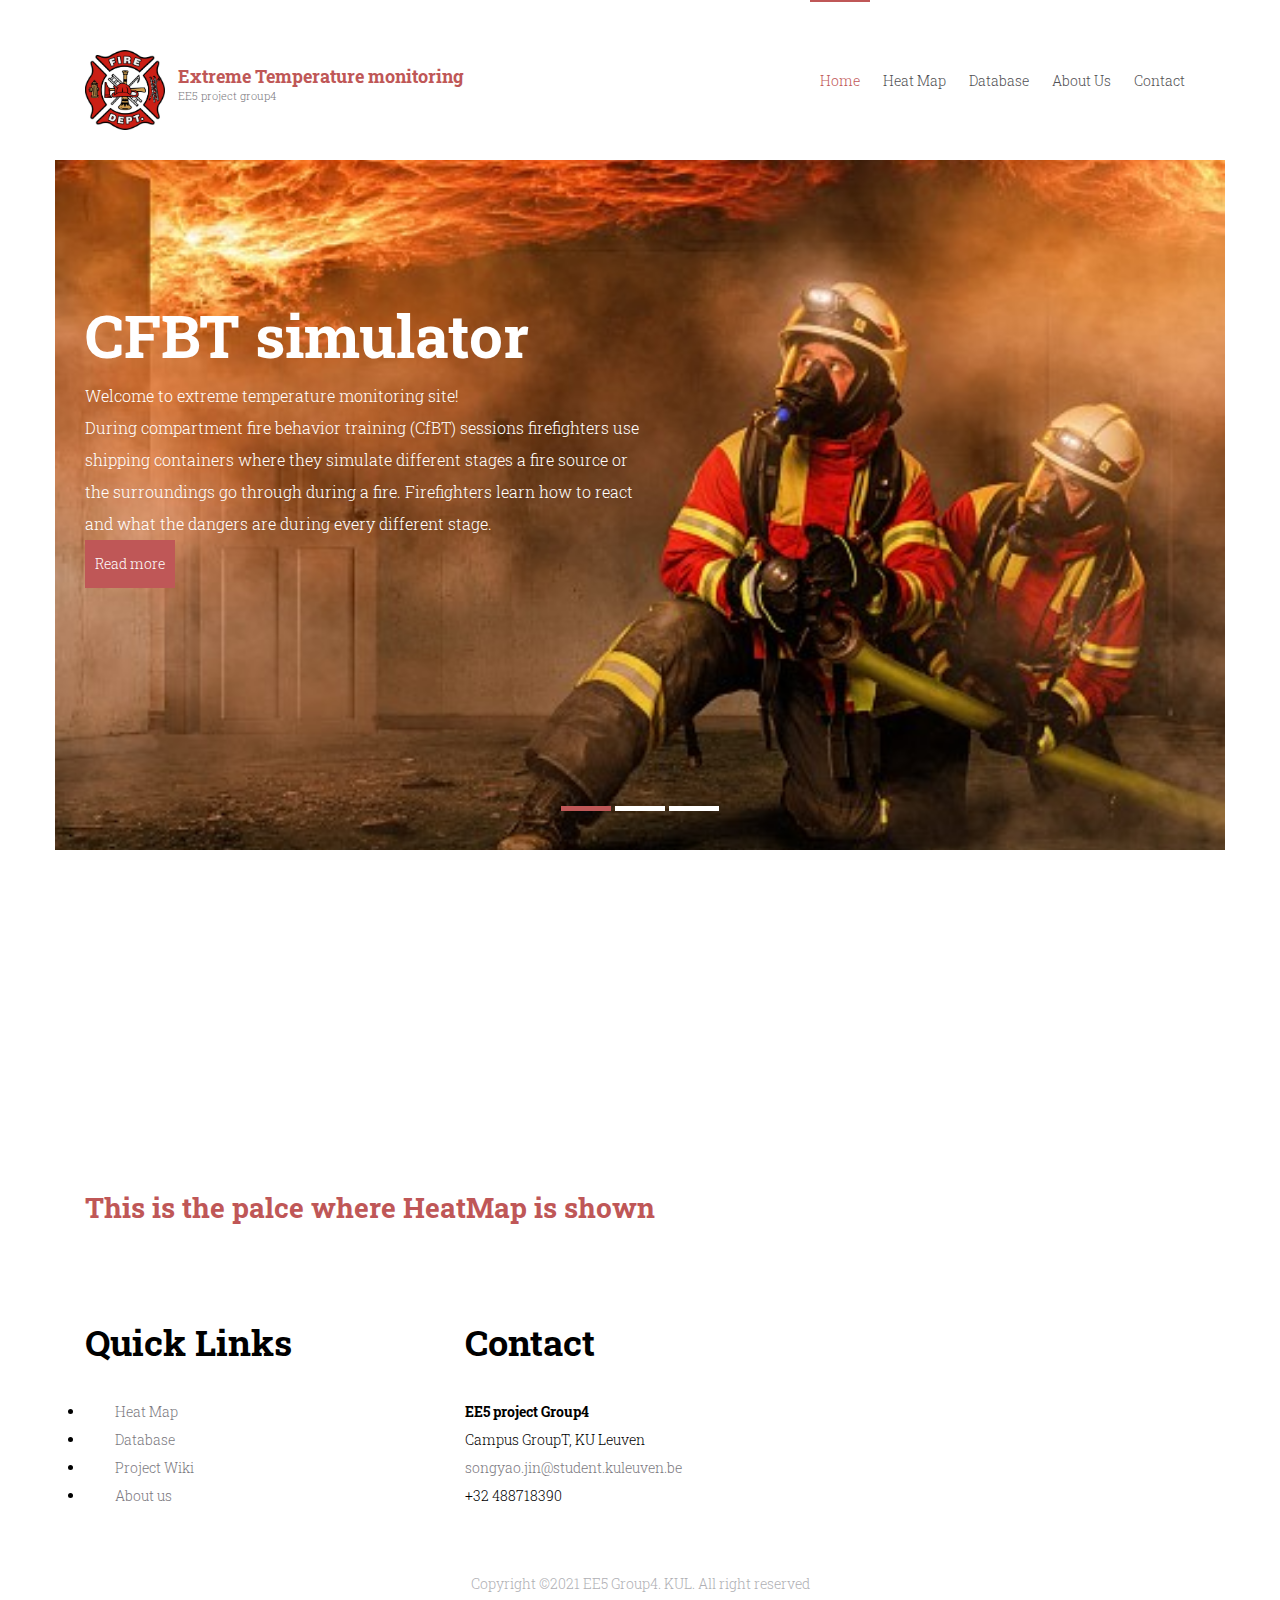
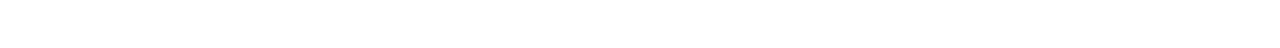
<file: index.html>
<!DOCTYPE html>
<html lang="en">
<head>
    <meta charset="UTF-8">
    <title>Extreme Temperature monitoring</title>
    <meta name="Keywords" content="Extreme Temperature Monitoring">
    <meta name="description" content="The ee5 project of firefighter group4">
    <meta name="viewport" content="width=device-width, initial-scale=1.0">

    <!-- Loading third party fonts -->
    <link href="http://fonts.googleapis.com/css?family=Roboto+Slab:400,700|" rel="stylesheet" type="text/css">
    <link href="fonts/font-awesome.min.css" rel="stylesheet" type="text/css">

    <!-- Loading main css file -->
    <link rel="stylesheet" href="style.css">

    <!--[if lt IE 9]>
    <script src="js/ie-support/html5.js"></script>
    <script src="js/ie-support/respond.js"></script>
    <![endif]-->
</head>


<body>
<div id="site-content">
    <div class="container">
        <header class="site-header">
            <a href="index.html" id="branding" class="pull-left">
                <img src="images/logo.jpg" height="80" width="80" alt="" class="logo">
                <div class="logo-text">
                    <h1 class="site-title">Extreme Temperature monitoring</h1>
                    <small class="site-description">EE5 project group4</small>
                </div>
            </a>

            <!-- Default snippet for navigation -->
            <div class="main-navigation">
                <button type="button" class="menu-toggle"><i class="fa fa-bars"></i></button>
                <ul class="menu">
                    <li class="menu-item current-menu-item"><a href="index.html">Home</a></li>
                    <li class="menu-item"><a href="index.html#heatmap">Heat Map</a></li>
                    <li class="menu-item"><a href="database.html">Database</a></li>
                    <li class="menu-item"><a href="about.html">About Us</a></li>
                    <li class="menu-item"><a href="#contact">Contact</a></li>
                </ul> <!-- .menu -->
            </div> <!-- .main-navigation -->

            <div class="mobile-navigation"></div>
        </header> <!-- .site-header -->

        <div class="home-slider">
            <ul class="slides">
                <li data-bg-image="images/cover1.jpg">
                    <div class="slide-content">
                        <h2 class="slide-title">CFBT simulator</h2>
                        <p>Welcome to extreme temperature monitoring site!</p>
                        <p>During compartment fire behavior training (CfBT) sessions firefighters use shipping
                            containers where they simulate different stages a fire source or the surroundings go
                            through during a fire. Firefighters learn how to react and what the dangers are
                            during every different stage.</p>
                        <a href="about.html" class="button">Read more</a>
                    </div>
                </li>
                <li data-bg-image="images/cover2.jpg">
                    <div class="slide-content">
                        <h2 class="slide-title">CFBT simulator</h2>
                        <p>Welcome to extreme temperature monitoring site!</p>
                        <p>During compartment fire behavior training (CfBT) sessions firefighters use shipping
                            containers where they simulate different stages a fire source or the surroundings go
                            through during a fire. Firefighters learn how to react and what the dangers are
                            during every different stage.</p>
                        <a href="about.html" class="button">Read more</a>
                    </div>
                </li>
                <li data-bg-image="images/cover3.jpg">
                    <div class="slide-content">
                        <h2 class="slide-title">CFBT simulator</h2>
                        <p>Welcome to extreme temperature monitoring site!</p>
                        <p>During compartment fire behavior training (CfBT) sessions firefighters use shipping
                            containers where they simulate different stages a fire source or the surroundings go
                            through during a fire. Firefighters learn how to react and what the dangers are
                            during every different stage.</p>
                        <a href="about.html" class="button">Read more</a>
                    </div>
                </li>
            </ul>
        </div>

        <main class="main-content">

            <div class="map"></div>
        </main> <!-- end of .main-content -->


        <a name="heatmap"><h1>This is the palce where HeatMap is shown</h1> </a>

        <footer class="site-footer">
            <div class="row" >

                <div class="col-md-4">
                    <div class="widget">
                        <h3 class="widget-title">Quick Links</h3>
                        <ul class="no-bullet">
                            <li style="text-indent: 30px"><a href="index.html#heatmap">Heat Map</a></li>
                            <li style="text-indent: 30px"><a href="database.html">Database</a></li>
                            <li style="text-indent: 30px"><a href="https://openproject.groept.be/projects/a20firefighter4/wiki/wiki">Project Wiki </a></li>
                            <li style="text-indent: 30px"><a href="about.html">About us</a></li>
                        </ul>
                    </div>
                </div>

                <div class="col-md-4">
                    <div class="widget">
                        <a name="contact"><h3 class="widget-title">Contact</h3></a>
                        <address>
                            <strong>EE5 project Group4</strong>
                            <p>Campus GroupT, KU Leuven</p>
                            <a href="mailto:songyao.jin@student.kuleuven.be">songyao.jin@student.kuleuven.be</a>
                            <p>+32 488718390</p>
                        </address>
                    </div>
                </div>
            </div>

            <div class="colophon">
                <p>Copyright &copy;2021 EE5 Group4. KUL. All right reserved</p>
            </div>
        </footer>
    </div> <!-- .container -->
</div> <!-- #site-content -->



<script src="js/jquery-1.11.1.min.js"></script>
<script src="http://maps.google.com/maps/api/js?sensor=false&amp;language=en"></script>
<script src="js/plugins.js"></script>
<script src="js/app.js"></script>

</body>

</html>
</file>
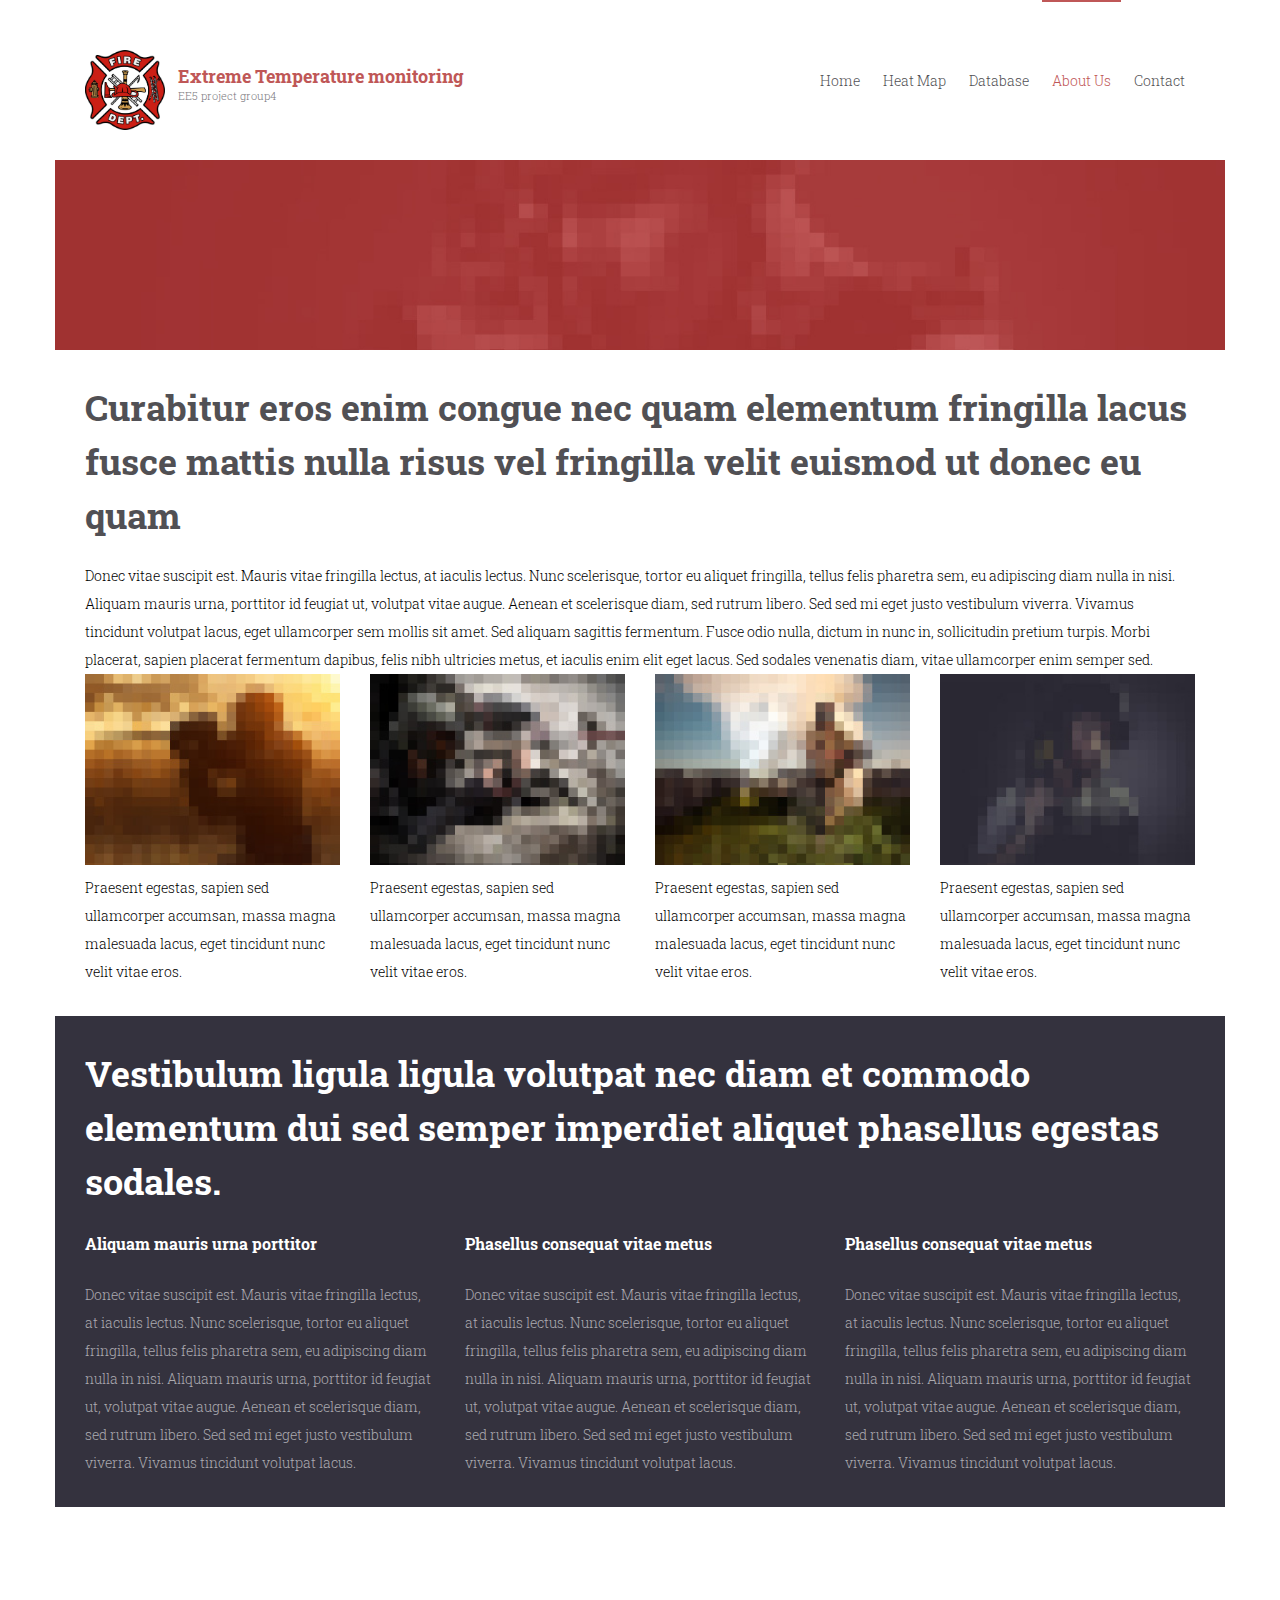
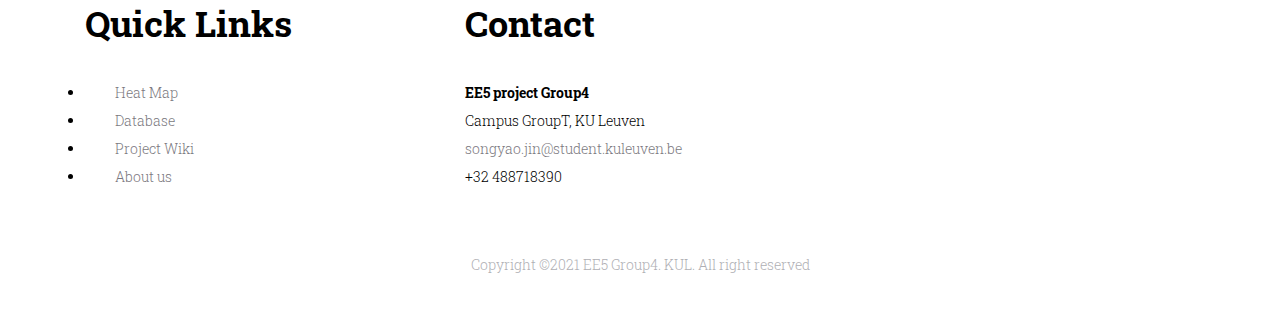
<file: about.html>
<!DOCTYPE html>
<html lang="en">
<head>
	<meta charset="UTF-8">
	<meta name="viewport" content="width=device-width, initial-scale=1.0,maximum-scale=1">
	<title>Extreme Temperature monitoring | About Us</title>

	<!-- Loading third party fonts -->
	<link href="http://fonts.googleapis.com/css?family=Roboto+Slab:400,700|" rel="stylesheet" type="text/css">
	<link href="fonts/font-awesome.min.css" rel="stylesheet" type="text/css">

	<!-- Loading main css file -->
	<link rel="stylesheet" href="style.css">
		
	<!--[if lt IE 9]>
	<script src="js/ie-support/html5.js"></script>
	<script src="js/ie-support/respond.js"></script>
	<![endif]-->

</head>


<body>

<div id="site-content">
	<div class="container">
		<header class="site-header">
			<a href="index.html" id="branding" class="pull-left">
				<img src="images/logo.jpg" height="80" width="80" alt="" class="logo">
				<div class="logo-text">
					<h1 class="site-title">Extreme Temperature monitoring</h1>
					<small class="site-description">EE5 project group4</small>
				</div>
			</a>

			<!-- Default snippet for navigation -->
			<div class="main-navigation">
				<button type="button" class="menu-toggle"><i class="fa fa-bars"></i></button>
				<ul class="menu">
					<li class="menu-item"><a href="index.html">Home</a></li>
					<li class="menu-item"><a href="index.html#heatmap">Heat Map</a></li>
					<li class="menu-item"><a href="database.html">Database</a></li>
					<li class="menu-item current-menu-item"><a href="about.html">About Us</a></li>
					<li class="menu-item"><a href="#contact">Contact</a></li>
				</ul> <!-- .menu -->
			</div> <!-- .main-navigation -->

			<div class="mobile-navigation"></div>
		</header> <!-- .site-header -->

				<div class="page-head" data-bg-image="dummy/header-bg-1.jpg"></div>

				<main class="main-content">
					
					<h2 class="section-title">Curabitur eros enim congue nec quam elementum fringilla lacus fusce mattis nulla risus vel fringilla velit euismod ut donec eu quam</h2>

					<p>Donec vitae suscipit est. Mauris vitae fringilla lectus, at iaculis lectus. Nunc scelerisque, tortor eu aliquet fringilla, tellus felis pharetra sem, eu adipiscing diam nulla in nisi. Aliquam mauris urna, porttitor id feugiat ut, volutpat vitae augue. Aenean et scelerisque diam, sed rutrum libero. Sed sed mi eget justo vestibulum viverra. Vivamus tincidunt volutpat lacus, eget ullamcorper sem mollis sit amet. Sed aliquam sagittis fermentum. Fusce odio nulla, dictum in nunc in, sollicitudin pretium turpis. Morbi placerat, sapien placerat fermentum dapibus, felis nibh ultricies metus, et iaculis enim elit eget lacus. Sed sodales venenatis diam, vitae ullamcorper enim semper sed.</p>

					<div class="row">
						<div class="col-md-3">
							<figure><img src="dummy/thumbnail-1.jpg" alt=""></figure>
							<p>Praesent egestas, sapien sed ullamcorper accumsan, massa magna malesuada lacus, eget tincidunt nunc velit vitae eros. </p>
						</div>
						<div class="col-md-3">
							<figure><img src="dummy/thumbnail-2.jpg" alt=""></figure>
							<p>Praesent egestas, sapien sed ullamcorper accumsan, massa magna malesuada lacus, eget tincidunt nunc velit vitae eros. </p>
						</div>
						<div class="col-md-3">
							<figure><img src="dummy/thumbnail-3.jpg" alt=""></figure>
							<p>Praesent egestas, sapien sed ullamcorper accumsan, massa magna malesuada lacus, eget tincidunt nunc velit vitae eros. </p>
						</div>
						<div class="col-md-3">
							<figure><img src="dummy/thumbnail-4.jpg" alt=""></figure>
							<p>Praesent egestas, sapien sed ullamcorper accumsan, massa magna malesuada lacus, eget tincidunt nunc velit vitae eros. </p>
						</div>
					</div>

					<section data-bg-color="#34323e">
						<h2 class="section-title">Vestibulum ligula ligula volutpat nec diam et commodo elementum dui sed semper imperdiet aliquet phasellus egestas sodales.</h2>
						<div class="row">
							<div class="col-md-4">
								<h3>Aliquam mauris urna porttitor </h3>
								<p>Donec vitae suscipit est. Mauris vitae fringilla lectus, at iaculis lectus. Nunc scelerisque, tortor eu aliquet fringilla, tellus felis pharetra sem, eu adipiscing diam nulla in nisi. Aliquam mauris urna, porttitor id feugiat ut, volutpat vitae augue. Aenean et scelerisque diam, sed rutrum libero. Sed sed mi eget justo vestibulum viverra. Vivamus tincidunt volutpat lacus.</p>
							</div>
							<div class="col-md-4">
								<h3>Phasellus consequat vitae metus</h3>
								<p>Donec vitae suscipit est. Mauris vitae fringilla lectus, at iaculis lectus. Nunc scelerisque, tortor eu aliquet fringilla, tellus felis pharetra sem, eu adipiscing diam nulla in nisi. Aliquam mauris urna, porttitor id feugiat ut, volutpat vitae augue. Aenean et scelerisque diam, sed rutrum libero. Sed sed mi eget justo vestibulum viverra. Vivamus tincidunt volutpat lacus.</p>
							</div>
							<div class="col-md-4">
								<h3>Phasellus consequat vitae metus</h3>
								<p>Donec vitae suscipit est. Mauris vitae fringilla lectus, at iaculis lectus. Nunc scelerisque, tortor eu aliquet fringilla, tellus felis pharetra sem, eu adipiscing diam nulla in nisi. Aliquam mauris urna, porttitor id feugiat ut, volutpat vitae augue. Aenean et scelerisque diam, sed rutrum libero. Sed sed mi eget justo vestibulum viverra. Vivamus tincidunt volutpat lacus.</p>
							</div>
						</div>
					</section>

				</main> <!-- .main-content -->

		<footer class="site-footer">
			<div class="row" >

				<div class="col-md-4">
					<div class="widget">
						<h3 class="widget-title">Quick Links</h3>
						<ul class="no-bullet">
							<li style="text-indent: 30px"><a href="index.html#heatmap">Heat Map</a></li>
							<li style="text-indent: 30px"><a href="database.html">Database</a></li>
							<li style="text-indent: 30px"><a href="https://openproject.groept.be/projects/a20firefighter4/wiki/wiki">Project Wiki </a></li>
							<li style="text-indent: 30px"><a href="about.html">About us</a></li>
						</ul>
					</div>
				</div>

				<div class="col-md-4">
					<div class="widget">
						<a name="contact"><h3 class="widget-title">Contact</h3></a>
						<address>
							<strong>EE5 project Group4</strong>
							<p>Campus GroupT, KU Leuven</p>
							<a href="mailto:songyao.jin@student.kuleuven.be">songyao.jin@student.kuleuven.be</a>
							<p>+32 488718390</p>
						</address>
					</div>
				</div>
			</div>

			<div class="colophon">
				<p>Copyright &copy;2021 EE5 Group4. KUL. All right reserved</p>
			</div>
		</footer>
	</div> <!-- .container -->
</div> <!-- #site-content -->

		

		<script src="js/jquery-1.11.1.min.js"></script>
		<script src="http://maps.google.com/maps/api/js?sensor=false&amp;language=en"></script>
		<script src="js/plugins.js"></script>
		<script src="js/app.js"></script>
		
</body>

</html>
</file>
<file: style.css>
*{
  margin: 0;
  padding: 0;
  /*font-family: "Dosis", "PingFang SC", "Microsoft YaHei", sans-serif;*/
}
/*=========================================== 
 * Importing CSS Libraries
 *===========================================*/
article,
aside,
details,
figcaption,
figure,
footer,
header,
hgroup,
nav,
section,
summary {
  display: block; }

audio,
canvas,
video {
  display: inline-block; }

audio:not([controls]) {
  display: none;
  height: 0; }

[hidden], template {
  display: none; }

html {
  background: #fff;
  color: #000;
  -webkit-text-size-adjust: 100%;
  -ms-text-size-adjust: 100%; }

html,
button,
input,
select,
textarea {
  font-family: sans-serif; }

body {
  margin: 0; }

a {
  background: transparent; }
  a:focus {
    outline: thin dotted; }
  a:hover, a:active {
    outline: 0; }

h1 {
  font-size: 2em;
  margin: 0.67em 0; }

h2 {
  font-size: 1.5em;
  margin: 0.83em 0; }

h3 {
  font-size: 1.17em;
  margin: 1em 0; }

h4 {
  font-size: 1em;
  margin: 1.33em 0; }

h5 {
  font-size: 0.83em;
  margin: 1.67em 0; }

h6 {
  font-size: 0.75em;
  margin: 2.33em 0; }

abbr[title] {
  border-bottom: 1px dotted; }

b,
strong {
  font-weight: bold; }

dfn {
  font-style: italic; }

mark {
  background: #ff0;
  color: #000; }

code,
kbd,
pre,
samp {
  font-family: monospace, serif;
  font-size: 1em; }

pre {
  white-space: pre-wrap;
  word-wrap: break-word; }

q {
  quotes: "\201C" "\201D" "\2018" "\2019"; }

q:before,
q:after {
  content: none; }

small {
  font-size: 80%; }

sub,
sup {
  font-size: 75%;
  line-height: 0;
  position: relative;
  vertical-align: baseline; }

sup {
  top: -0.5em; }

sub {
  bottom: -0.25em; }

img {
  border: 0; }

svg:not(:root) {
  overflow: hidden; }

figure {
  margin: 0; }

fieldset {
  border: 1px solid #c0c0c0;
  margin: 0 2px;
  padding: 0.35em 0.625em 0.75em; }

legend {
  border: 0;
  padding: 0;
  white-space: normal; }

button,
input,
select,
textarea {
  font-family: inherit;
  font-size: 100%;
  margin: 0;
  vertical-align: baseline; }

button,
input {
  line-height: normal; }

button,
select {
  text-transform: none; }

button,
html input[type="button"],
input[type="reset"],
input[type="submit"] {
  -webkit-appearance: button;
  cursor: pointer; }

button[disabled],
input[disabled] {
  cursor: default; }

input[type="checkbox"],
input[type="radio"] {
  box-sizing: border-box;
  padding: 0; }

input[type="search"] {
  -webkit-appearance: textfield;
  -moz-box-sizing: content-box;
  -webkit-box-sizing: content-box;
  box-sizing: content-box; }

input[type="search"]::-webkit-search-cancel-button,
input[type="search"]::-webkit-search-decoration {
  -webkit-appearance: none; }

button::-moz-focus-inner, input::-moz-focus-inner {
  border: 0;
  padding: 0; }

textarea {
  overflow: auto;
  vertical-align: top; }

table {
  border-collapse: collapse;
  border-spacing: 0; }

*, *:before, *:after {
  box-sizing: border-box; }

/*
 * Global Styles
 */
body {
  /*background: url(images/bg.jpg);

  color: #7b7980;*/

  font-family: "Dosis", "Roboto Slab", "Raleway", sans-serif;
  font-size: 14px;
  font-weight: 300;
  line-height: 2;
  margin: 0;
  padding: 0;
  /*padding: 50px 0;*/ }

h1, h2, h3, h4, h5, h6 {
  font-weight: 700;
  margin: 0 0 20px; }

hr {
  border: none;
  border-bottom: 1px solid #777; }

ul, ol {
  margin: 0;
  padding-left: 0; }

a {
  text-decoration: none;
  color: #bf5757; }

address {
  font-style: normal; }

p {
  margin-top: 0; }

form input, form textarea, form select {
  outline: none;
  border: 1px solid #d9d8da;
  padding: 10px; }
form select {
  -webkit-appearance: none;
  -moz-appearance: none;
  appearance: none; }
form textarea {
  resize: vertical; }
form input[type="submit"], form button, form input[type="reset"] {
  border-color: #bf5757; }

/*
 * Reusable Components Style
 */
.button, form input[type="submit"], form button, form input[type="reset"] {
  background: #bf5757;
  padding: 10px;
  display: inline-block;
  color: white;
  transition: .3s ease; }
  .button:hover, form input[type="submit"]:hover, form button:hover, form input[type="reset"]:hover {
    background-color: #cd7c7c; }

.feature {
  margin-bottom: 30px; }
  .feature .feature-image {
    margin-bottom: 20px; }
    .feature .feature-image img {
      max-width: 100%;
      height: auto; }
  .feature.text-center {
    text-align: center; }
  .feature .feature-icon {
    margin: 0 auto 20px;
    width: 170px;
    height: 170px;
    border-radius: 50%;
    border: 3px solid #bf5757;
    text-align: center;
    padding-top: 50px; }
  .feature .feature-title {
    font-size: 36px;
    margin-bottom: 0;
    color: #515054;
    line-height: 1; }
  .feature .feature-subtitle {
    font-size: 15px;
    display: block;
    margin-bottom: 20px; }

/*.no-bullet {
  list-style: none; }
*/
#wp-calendar {
  border-collapse: separate;
  border-spacing: 2px;
  width: 100%;
  margin-bottom: 30px; }
  #wp-calendar td {
    border: 1px solid #d9d8da;
    text-align: center;
    padding: 10px; }
  #wp-calendar th {
    font-weight: 700; }
  #wp-calendar #today {
    background-color: #bf5757; }
    #wp-calendar #today a {
      color: white; }
  #wp-calendar a {
    position: relative;
    display: block; }
  #wp-calendar a:hover .tip {
    visibility: visible;
    opacity: 1;
    z-index: 1; }
  #wp-calendar .tip {
    position: absolute;
    text-align: left;
    background-color: #bf5757;
    color: white;
    right: 130%;
    padding: 10px;
    width: 200px;
    visibility: hidden;
    opacity: 0;
    transition: .3s ease;
    z-index: -1; }
    #wp-calendar .tip strong {
      display: block; }
    #wp-calendar .tip:after {
      content: " ";
      width: 0;
      border-width: 5px;
      border-style: solid;
      border-color: transparent transparent transparent #bf5757;
      position: absolute;
      display: block;
      right: -10px;
      top: 10px; }

.text-center {
  text-align: center; }

.filterable-nav {
  display: inline-block;
  border: 1px solid #d9d8da;
  margin-bottom: 30px;
  padding: 0 30px; }
  .filterable-nav a {
    padding: 10px 10px;
    display: inline-block;
    color: #515054;
    transition: .3s ease;
    border-top: 2px solid transparent; }
    .filterable-nav a.current, .filterable-nav a:hover {
      border-top: 2px solid #bf5757;
      color: #bf5757; }
    @media screen and (max-width: 990px) {
      .filterable-nav a {
        display: none; } }
  .filterable-nav select {
    display: none;
    -webkit-appearance: none;
    -moz-appearance: none;
    appearance: none;
    padding: 10px;
    border-radius: 0;
    border: none;
    width: 100%; }
    @media screen and (max-width: 990px) {
      .filterable-nav select {
        display: block; } }

.filterable-items {
  margin: 0 -15px; }

.filterable-item {
  width: 25%;
  padding: 0 15px;
  margin-bottom: 30px; }
  @media screen and (max-width: 990px) {
    .filterable-item {
      width: 33.333%; } }
  @media screen and (max-width: 768px) {
    .filterable-item {
      width: 50%; } }
  @media screen and (max-width: 480px) {
    .filterable-item {
      width: 100%; } }
  .filterable-item img {
    display: block;
    width: 100%;
    max-width: 100%;
    height: auto; }

.map {
  height: 300px;
  margin: 0 -30px; }


/* IMAGE LIGHTBOX SELECTOR */
#imagelightbox {
  cursor: pointer;
  position: fixed;
  z-index: 10000;
  -ms-touch-action: none;
  touch-action: none;
  -webkit-box-shadow: 0 0 3.125em rgba(0, 0, 0, 0.75);
  /* 50 */
  box-shadow: 0 0 3.125em rgba(0, 0, 0, 0.75);
  /* 50 */ }

/* ACTIVITY INDICATION */
#imagelightbox-loading,
#imagelightbox-loading div {
  border-radius: 50%; }

#imagelightbox-loading {
  width: 2.5em;
  /* 40 */
  height: 2.5em;
  /* 40 */
  background-color: #444;
  background-color: rgba(0, 0, 0, 0.5);
  position: fixed;
  z-index: 10003;
  top: 50%;
  left: 50%;
  padding: 0.625em;
  /* 10 */
  margin: -1.25em 0 0 -1.25em;
  /* 20 */
  -webkit-box-shadow: 0 0 2.5em rgba(0, 0, 0, 0.75);
  /* 40 */
  box-shadow: 0 0 2.5em rgba(0, 0, 0, 0.75);
  /* 40 */ }

#imagelightbox-loading div {
  width: 1.25em;
  /* 20 */
  height: 1.25em;
  /* 20 */
  background-color: #fff;
  -webkit-animation: imagelightbox-loading .5s ease infinite;
  animation: imagelightbox-loading .5s ease infinite; }

@-webkit-keyframes imagelightbox-loading {
  from {
    opacity: .5;
    -webkit-transform: scale(0.75); }
  50% {
    opacity: 1;
    -webkit-transform: scale(1); }
  to {
    opacity: .5;
    -webkit-transform: scale(0.75); } }
@keyframes imagelightbox-loading {
  from {
    opacity: .5;
    transform: scale(0.75); }
  50% {
    opacity: 1;
    transform: scale(1); }
  to {
    opacity: .5;
    transform: scale(0.75); } }
/* OVERLAY */
#imagelightbox-overlay {
  background-color: #fff;
  background-color: rgba(255, 255, 255, 0.9);
  position: fixed;
  z-index: 9998;
  top: 0;
  right: 0;
  bottom: 0;
  left: 0; }

/* "CLOSE" BUTTON */
#imagelightbox-close {
  width: 2.5em;
  /* 40 */
  height: 2.5em;
  /* 40 */
  text-align: left;
  border: none;
  background-color: #666;
  border-radius: 50%;
  position: fixed;
  z-index: 10002;
  top: 2.5em;
  /* 40 */
  right: 2.5em;
  /* 40 */
  -webkit-transition: color .3s ease;
  transition: color .3s ease; }

#imagelightbox-close:hover,
#imagelightbox-close:focus {
  background-color: #111; }

#imagelightbox-close:before,
#imagelightbox-close:after {
  width: 2px;
  background-color: #fff;
  content: '';
  position: absolute;
  top: 20%;
  bottom: 20%;
  left: 50%;
  margin-left: -1px; }

#imagelightbox-close:before {
  -webkit-transform: rotate(45deg);
  -ms-transform: rotate(45deg);
  transform: rotate(45deg); }

#imagelightbox-close:after {
  -webkit-transform: rotate(-45deg);
  -ms-transform: rotate(-45deg);
  transform: rotate(-45deg); }

/* CAPTION */
#imagelightbox-caption {
  text-align: center;
  color: #fff;
  background-color: #666;
  position: fixed;
  z-index: 10001;
  left: 0;
  right: 0;
  bottom: 0;
  padding: 0.625em;
  /* 10 */ }

/* NAVIGATION */
#imagelightbox-nav {
  background-color: #444;
  background-color: rgba(0, 0, 0, 0.5);
  border-radius: 20px;
  position: fixed;
  z-index: 10001;
  left: 50%;
  bottom: 3.75em;
  /* 60 */
  padding: 0.313em;
  /* 5 */
  -webkit-transform: translateX(-50%);
  -ms-transform: translateX(-50%);
  transform: translateX(-50%); }

#imagelightbox-nav button {
  width: 1em;
  /* 20 */
  height: 1em;
  /* 20 */
  background-color: transparent;
  border: 1px solid #fff;
  border-radius: 50%;
  display: inline-block;
  margin: 0 0.313em;
  /* 5 */ }

#imagelightbox-nav button.active {
  background-color: #fff; }

/* ARROWS */
.imagelightbox-arrow {
  width: 3.75em;
  /* 60 */
  height: 7.5em;
  /* 120 */
  background-color: #444;
  background-color: rgba(0, 0, 0, 0.5);
  vertical-align: middle;
  display: none;
  position: fixed;
  z-index: 10001;
  top: 50%;
  margin-top: -3.75em;
  /* 60 */
  border: none; }

.imagelightbox-arrow:hover,
.imagelightbox-arrow:focus {
  background-color: #666;
  background-color: rgba(0, 0, 0, 0.75); }

.imagelightbox-arrow:active {
  background-color: #111; }

.imagelightbox-arrow-left {
  left: 2.5em;
  /* 40 */ }

.imagelightbox-arrow-right {
  right: 2.5em;
  /* 40 */ }

.imagelightbox-arrow:before {
  width: 0;
  height: 0;
  border: 1em solid transparent;
  content: '';
  display: inline-block;
  margin-bottom: -0.125em;
  /* 2 */ }

.imagelightbox-arrow-left:before {
  border-left: none;
  border-right-color: #fff;
  margin-left: -0.313em;
  /* 5 */ }

.imagelightbox-arrow-right:before {
  border-right: none;
  border-left-color: #fff;
  margin-right: -0.313em;
  /* 5 */ }

#imagelightbox-loading,
#imagelightbox-overlay,
#imagelightbox-close,
#imagelightbox-caption,
#imagelightbox-nav,
.imagelightbox-arrow {
  -webkit-animation: fade-in .25s linear;
  animation: fade-in .25s linear; }

@-webkit-keyframes fade-in {
  from {
    opacity: 0; }
  to {
    opacity: 1; } }
@keyframes fade-in {
  from {
    opacity: 0; }
  to {
    opacity: 1; } }
@media only screen and (max-width: 41.25em) {
  #container {
    width: 100%; }

  #imagelightbox-close {
    top: 1.25em;
    /* 20 */
    right: 1.25em;
    /* 20 */ }

  #imagelightbox-nav {
    bottom: 1.25em;
    /* 20 */ }

  .imagelightbox-arrow {
    width: 2.5em;
    /* 40 */
    height: 3.75em;
    /* 60 */
    margin-top: -2.75em;
    /* 30 */ }

  .imagelightbox-arrow-left {
    left: 1.25em;
    /* 20 */ }

  .imagelightbox-arrow-right {
    right: 1.25em;
    /* 20 */ } }
@media only screen and (max-width: 20em) {
  .imagelightbox-arrow-left {
    left: 0; }

  .imagelightbox-arrow-right {
    right: 0; } }
.container {
  margin-right: auto;
  margin-left: auto;
  padding-left: 15px;
  padding-right: 15px;
  *zoom: 1; }
  .container:after {
    content: " ";
    clear: both;
    display: block;
    overflow: hidden;
    height: 0; }
  @media (min-width: 768px) {
    .container {
      width: 750px; } }
  @media (min-width: 992px) {
    .container {
      width: 970px; } }
  @media (min-width: 1200px) {
    .container {
      width: 1170px; } }

.container-fluid {
  margin-right: auto;
  margin-left: auto;
  padding-left: 15px;
  padding-right: 15px;
  *zoom: 1; }
  .container-fluid:after {
    content: " ";
    clear: both;
    display: block;
    overflow: hidden;
    height: 0; }

.row {
  margin-left: -15px;
  margin-right: -15px;
  *zoom: 1; /* In order to prevent lower versions of IE browsers from not supporting the after selector or some attributes, add zoom:1 at the end to clear the float. */
}
  .row:after {
    content: " ";
    clear: both;
    display: block;
    overflow: hidden;
    height: 0; }

.col-xs-1, .col-sm-1, .col-md-1, .col-lg-1, .col-xs-2, .col-sm-2, .col-md-2, .col-lg-2, .col-xs-3, .col-sm-3, .col-md-3, .col-lg-3, .col-xs-4, .col-sm-4, .col-md-4, .col-lg-4, .col-xs-5, .col-sm-5, .col-md-5, .col-lg-5, .col-xs-6, .col-sm-6, .col-md-6, .col-lg-6, .col-xs-7, .col-sm-7, .col-md-7, .col-lg-7, .col-xs-8, .col-sm-8, .col-md-8, .col-lg-8, .col-xs-9, .col-sm-9, .col-md-9, .col-lg-9, .col-xs-10, .col-sm-10, .col-md-10, .col-lg-10, .col-xs-11, .col-sm-11, .col-md-11, .col-lg-11, .col-xs-12, .col-sm-12, .col-md-12, .col-lg-12 {
  position: relative;
  min-height: 1px;
  padding-left: 15px;
  padding-right: 15px; }

.col-xs-1, .col-xs-2, .col-xs-3, .col-xs-4, .col-xs-5, .col-xs-6, .col-xs-7, .col-xs-8, .col-xs-9, .col-xs-10, .col-xs-11, .col-xs-12 {
  float: left; }

.col-xs-1 {
  width: 8.3333333333%; }

.col-xs-2 {
  width: 16.6666666667%; }

.col-xs-3 {
  width: 25%; }

.col-xs-4 {
  width: 33.3333333333%; }

.col-xs-5 {
  width: 41.6666666667%; }

.col-xs-6 {
  width: 50%; }

.col-xs-7 {
  width: 58.3333333333%; }

.col-xs-8 {
  width: 66.6666666667%; }

.col-xs-9 {
  width: 75%; }

.col-xs-10 {
  width: 83.3333333333%; }

.col-xs-11 {
  width: 91.6666666667%; }

.col-xs-12 {
  width: 100%; }

.col-xs-pull-0 {
  right: auto; }

.col-xs-pull-1 {
  right: 8.3333333333%; }

.col-xs-pull-2 {
  right: 16.6666666667%; }

.col-xs-pull-3 {
  right: 25%; }

.col-xs-pull-4 {
  right: 33.3333333333%; }

.col-xs-pull-5 {
  right: 41.6666666667%; }

.col-xs-pull-6 {
  right: 50%; }

.col-xs-pull-7 {
  right: 58.3333333333%; }

.col-xs-pull-8 {
  right: 66.6666666667%; }

.col-xs-pull-9 {
  right: 75%; }

.col-xs-pull-10 {
  right: 83.3333333333%; }

.col-xs-pull-11 {
  right: 91.6666666667%; }

.col-xs-pull-12 {
  right: 100%; }

.col-xs-push-0 {
  left: auto; }

.col-xs-push-1 {
  left: 8.3333333333%; }

.col-xs-push-2 {
  left: 16.6666666667%; }

.col-xs-push-3 {
  left: 25%; }

.col-xs-push-4 {
  left: 33.3333333333%; }

.col-xs-push-5 {
  left: 41.6666666667%; }

.col-xs-push-6 {
  left: 50%; }

.col-xs-push-7 {
  left: 58.3333333333%; }

.col-xs-push-8 {
  left: 66.6666666667%; }

.col-xs-push-9 {
  left: 75%; }

.col-xs-push-10 {
  left: 83.3333333333%; }

.col-xs-push-11 {
  left: 91.6666666667%; }

.col-xs-push-12 {
  left: 100%; }

.col-xs-offset-0 {
  margin-left: 0; }

.col-xs-offset-1 {
  margin-left: 8.3333333333%; }

.col-xs-offset-2 {
  margin-left: 16.6666666667%; }

.col-xs-offset-3 {
  margin-left: 25%; }

.col-xs-offset-4 {
  margin-left: 33.3333333333%; }

.col-xs-offset-5 {
  margin-left: 41.6666666667%; }

.col-xs-offset-6 {
  margin-left: 50%; }

.col-xs-offset-7 {
  margin-left: 58.3333333333%; }

.col-xs-offset-8 {
  margin-left: 66.6666666667%; }

.col-xs-offset-9 {
  margin-left: 75%; }

.col-xs-offset-10 {
  margin-left: 83.3333333333%; }

.col-xs-offset-11 {
  margin-left: 91.6666666667%; }

.col-xs-offset-12 {
  margin-left: 100%; }

@media (min-width: 768px) {
  .col-sm-1, .col-sm-2, .col-sm-3, .col-sm-4, .col-sm-5, .col-sm-6, .col-sm-7, .col-sm-8, .col-sm-9, .col-sm-10, .col-sm-11, .col-sm-12 {
    float: left; }

  .col-sm-1 {
    width: 8.3333333333%; }

  .col-sm-2 {
    width: 16.6666666667%; }

  .col-sm-3 {
    width: 25%; }

  .col-sm-4 {
    width: 33.3333333333%; }

  .col-sm-5 {
    width: 41.6666666667%; }

  .col-sm-6 {
    width: 50%; }

  .col-sm-7 {
    width: 58.3333333333%; }

  .col-sm-8 {
    width: 66.6666666667%; }

  .col-sm-9 {
    width: 75%; }

  .col-sm-10 {
    width: 83.3333333333%; }

  .col-sm-11 {
    width: 91.6666666667%; }

  .col-sm-12 {
    width: 100%; }

  .col-sm-pull-0 {
    right: auto; }

  .col-sm-pull-1 {
    right: 8.3333333333%; }

  .col-sm-pull-2 {
    right: 16.6666666667%; }

  .col-sm-pull-3 {
    right: 25%; }

  .col-sm-pull-4 {
    right: 33.3333333333%; }

  .col-sm-pull-5 {
    right: 41.6666666667%; }

  .col-sm-pull-6 {
    right: 50%; }

  .col-sm-pull-7 {
    right: 58.3333333333%; }

  .col-sm-pull-8 {
    right: 66.6666666667%; }

  .col-sm-pull-9 {
    right: 75%; }

  .col-sm-pull-10 {
    right: 83.3333333333%; }

  .col-sm-pull-11 {
    right: 91.6666666667%; }

  .col-sm-pull-12 {
    right: 100%; }

  .col-sm-push-0 {
    left: auto; }

  .col-sm-push-1 {
    left: 8.3333333333%; }

  .col-sm-push-2 {
    left: 16.6666666667%; }

  .col-sm-push-3 {
    left: 25%; }

  .col-sm-push-4 {
    left: 33.3333333333%; }

  .col-sm-push-5 {
    left: 41.6666666667%; }

  .col-sm-push-6 {
    left: 50%; }

  .col-sm-push-7 {
    left: 58.3333333333%; }

  .col-sm-push-8 {
    left: 66.6666666667%; }

  .col-sm-push-9 {
    left: 75%; }

  .col-sm-push-10 {
    left: 83.3333333333%; }

  .col-sm-push-11 {
    left: 91.6666666667%; }

  .col-sm-push-12 {
    left: 100%; }

  .col-sm-offset-0 {
    margin-left: 0; }

  .col-sm-offset-1 {
    margin-left: 8.3333333333%; }

  .col-sm-offset-2 {
    margin-left: 16.6666666667%; }

  .col-sm-offset-3 {
    margin-left: 25%; }

  .col-sm-offset-4 {
    margin-left: 33.3333333333%; }

  .col-sm-offset-5 {
    margin-left: 41.6666666667%; }

  .col-sm-offset-6 {
    margin-left: 50%; }

  .col-sm-offset-7 {
    margin-left: 58.3333333333%; }

  .col-sm-offset-8 {
    margin-left: 66.6666666667%; }

  .col-sm-offset-9 {
    margin-left: 75%; }

  .col-sm-offset-10 {
    margin-left: 83.3333333333%; }

  .col-sm-offset-11 {
    margin-left: 91.6666666667%; }

  .col-sm-offset-12 {
    margin-left: 100%; } }
@media (min-width: 992px) {
  .col-md-1, .col-md-2, .col-md-3, .col-md-4, .col-md-5, .col-md-6, .col-md-7, .col-md-8, .col-md-9, .col-md-10, .col-md-11, .col-md-12 {
    float: left; }

  .col-md-1 {
    width: 8.3333333333%; }

  .col-md-2 {
    width: 16.6666666667%; }

  .col-md-3 {
    width: 25%; }

  .col-md-4 {
    width: 33.3333333333%; }

  .col-md-5 {
    width: 41.6666666667%; }

  .col-md-6 {
    width: 50%; }

  .col-md-7 {
    width: 58.3333333333%; }

  .col-md-8 {
    width: 66.6666666667%; }

  .col-md-9 {
    width: 75%; }

  .col-md-10 {
    width: 83.3333333333%; }

  .col-md-11 {
    width: 91.6666666667%; }

  .col-md-12 {
    width: 100%; }

  .col-md-pull-0 {
    right: auto; }

  .col-md-pull-1 {
    right: 8.3333333333%; }

  .col-md-pull-2 {
    right: 16.6666666667%; }

  .col-md-pull-3 {
    right: 25%; }

  .col-md-pull-4 {
    right: 33.3333333333%; }

  .col-md-pull-5 {
    right: 41.6666666667%; }

  .col-md-pull-6 {
    right: 50%; }

  .col-md-pull-7 {
    right: 58.3333333333%; }

  .col-md-pull-8 {
    right: 66.6666666667%; }

  .col-md-pull-9 {
    right: 75%; }

  .col-md-pull-10 {
    right: 83.3333333333%; }

  .col-md-pull-11 {
    right: 91.6666666667%; }

  .col-md-pull-12 {
    right: 100%; }

  .col-md-push-0 {
    left: auto; }

  .col-md-push-1 {
    left: 8.3333333333%; }

  .col-md-push-2 {
    left: 16.6666666667%; }

  .col-md-push-3 {
    left: 25%; }

  .col-md-push-4 {
    left: 33.3333333333%; }

  .col-md-push-5 {
    left: 41.6666666667%; }

  .col-md-push-6 {
    left: 50%; }

  .col-md-push-7 {
    left: 58.3333333333%; }

  .col-md-push-8 {
    left: 66.6666666667%; }

  .col-md-push-9 {
    left: 75%; }

  .col-md-push-10 {
    left: 83.3333333333%; }

  .col-md-push-11 {
    left: 91.6666666667%; }

  .col-md-push-12 {
    left: 100%; }

  .col-md-offset-0 {
    margin-left: 0; }

  .col-md-offset-1 {
    margin-left: 8.3333333333%; }

  .col-md-offset-2 {
    margin-left: 16.6666666667%; }

  .col-md-offset-3 {
    margin-left: 25%; }

  .col-md-offset-4 {
    margin-left: 33.3333333333%; }

  .col-md-offset-5 {
    margin-left: 41.6666666667%; }

  .col-md-offset-6 {
    margin-left: 50%; }

  .col-md-offset-7 {
    margin-left: 58.3333333333%; }

  .col-md-offset-8 {
    margin-left: 66.6666666667%; }

  .col-md-offset-9 {
    margin-left: 75%; }

  .col-md-offset-10 {
    margin-left: 83.3333333333%; }

  .col-md-offset-11 {
    margin-left: 91.6666666667%; }

  .col-md-offset-12 {
    margin-left: 100%; } }
@media (min-width: 1200px) {
  .col-lg-1, .col-lg-2, .col-lg-3, .col-lg-4, .col-lg-5, .col-lg-6, .col-lg-7, .col-lg-8, .col-lg-9, .col-lg-10, .col-lg-11, .col-lg-12 {
    float: left; }

  .col-lg-1 {
    width: 8.3333333333%; }

  .col-lg-2 {
    width: 16.6666666667%; }

  .col-lg-3 {
    width: 25%; }

  .col-lg-4 {
    width: 33.3333333333%; }

  .col-lg-5 {
    width: 41.6666666667%; }

  .col-lg-6 {
    width: 50%; }

  .col-lg-7 {
    width: 58.3333333333%; }

  .col-lg-8 {
    width: 66.6666666667%; }

  .col-lg-9 {
    width: 75%; }

  .col-lg-10 {
    width: 83.3333333333%; }

  .col-lg-11 {
    width: 91.6666666667%; }

  .col-lg-12 {
    width: 100%; }

  .col-lg-pull-0 {
    right: auto; }

  .col-lg-pull-1 {
    right: 8.3333333333%; }

  .col-lg-pull-2 {
    right: 16.6666666667%; }

  .col-lg-pull-3 {
    right: 25%; }

  .col-lg-pull-4 {
    right: 33.3333333333%; }

  .col-lg-pull-5 {
    right: 41.6666666667%; }

  .col-lg-pull-6 {
    right: 50%; }

  .col-lg-pull-7 {
    right: 58.3333333333%; }

  .col-lg-pull-8 {
    right: 66.6666666667%; }

  .col-lg-pull-9 {
    right: 75%; }

  .col-lg-pull-10 {
    right: 83.3333333333%; }

  .col-lg-pull-11 {
    right: 91.6666666667%; }

  .col-lg-pull-12 {
    right: 100%; }

  .col-lg-push-0 {
    left: auto; }

  .col-lg-push-1 {
    left: 8.3333333333%; }

  .col-lg-push-2 {
    left: 16.6666666667%; }

  .col-lg-push-3 {
    left: 25%; }

  .col-lg-push-4 {
    left: 33.3333333333%; }

  .col-lg-push-5 {
    left: 41.6666666667%; }

  .col-lg-push-6 {
    left: 50%; }

  .col-lg-push-7 {
    left: 58.3333333333%; }

  .col-lg-push-8 {
    left: 66.6666666667%; }

  .col-lg-push-9 {
    left: 75%; }

  .col-lg-push-10 {
    left: 83.3333333333%; }

  .col-lg-push-11 {
    left: 91.6666666667%; }

  .col-lg-push-12 {
    left: 100%; }

  .col-lg-offset-0 {
    margin-left: 0; }

  .col-lg-offset-1 {
    margin-left: 8.3333333333%; }

  .col-lg-offset-2 {
    margin-left: 16.6666666667%; }

  .col-lg-offset-3 {
    margin-left: 25%; }

  .col-lg-offset-4 {
    margin-left: 33.3333333333%; }

  .col-lg-offset-5 {
    margin-left: 41.6666666667%; }

  .col-lg-offset-6 {
    margin-left: 50%; }

  .col-lg-offset-7 {
    margin-left: 58.3333333333%; }

  .col-lg-offset-8 {
    margin-left: 66.6666666667%; }

  .col-lg-offset-9 {
    margin-left: 75%; }

  .col-lg-offset-10 {
    margin-left: 83.3333333333%; }

  .col-lg-offset-11 {
    margin-left: 91.6666666667%; }

  .col-lg-offset-12 {
    margin-left: 100%; } }
/*@-ms-viewport {
  width: device-width; }*/
.visible-xs, .visible-sm, .visible-md, .visible-lg {
  display: none !important; }

.visible-xs-block,
.visible-xs-inline,
.visible-xs-inline-block,
.visible-sm-block,
.visible-sm-inline,
.visible-sm-inline-block,
.visible-md-block,
.visible-md-inline,
.visible-md-inline-block,
.visible-lg-block,
.visible-lg-inline,
.visible-lg-inline-block {
  display: none !important; }

@media (max-width: 767px) {
  .visible-xs {
    display: block !important; }

  table.visible-xs {
    display: table; }

  tr.visible-xs {
    display: table-row !important; }

  th.visible-xs,
  td.visible-xs {
    display: table-cell !important; } }
@media (max-width: 767px) {
  .visible-xs-block {
    display: block !important; } }

@media (max-width: 767px) {
  .visible-xs-inline {
    display: inline !important; } }

@media (max-width: 767px) {
  .visible-xs-inline-block {
    display: inline-block !important; } }

@media (min-width: 768px) and (max-width: 991px) {
  .visible-sm {
    display: block !important; }

  table.visible-sm {
    display: table; }

  tr.visible-sm {
    display: table-row !important; }

  th.visible-sm,
  td.visible-sm {
    display: table-cell !important; } }
@media (min-width: 768px) and (max-width: 991px) {
  .visible-sm-block {
    display: block !important; } }

@media (min-width: 768px) and (max-width: 991px) {
  .visible-sm-inline {
    display: inline !important; } }

@media (min-width: 768px) and (max-width: 991px) {
  .visible-sm-inline-block {
    display: inline-block !important; } }

@media (min-width: 992px) and (max-width: 1199px) {
  .visible-md {
    display: block !important; }

  table.visible-md {
    display: table; }

  tr.visible-md {
    display: table-row !important; }

  th.visible-md,
  td.visible-md {
    display: table-cell !important; } }
@media (min-width: 992px) and (max-width: 1199px) {
  .visible-md-block {
    display: block !important; } }

@media (min-width: 992px) and (max-width: 1199px) {
  .visible-md-inline {
    display: inline !important; } }

@media (min-width: 992px) and (max-width: 1199px) {
  .visible-md-inline-block {
    display: inline-block !important; } }

@media (min-width: 1200px) {
  .visible-lg {
    display: block !important; }

  table.visible-lg {
    display: table; }

  tr.visible-lg {
    display: table-row !important; }

  th.visible-lg,
  td.visible-lg {
    display: table-cell !important; } }
@media (min-width: 1200px) {
  .visible-lg-block {
    display: block !important; } }

@media (min-width: 1200px) {
  .visible-lg-inline {
    display: inline !important; } }

@media (min-width: 1200px) {
  .visible-lg-inline-block {
    display: inline-block !important; } }

@media (max-width: 767px) {
  .hidden-xs {
    display: none !important; } }
@media (min-width: 768px) and (max-width: 991px) {
  .hidden-sm {
    display: none !important; } }
@media (min-width: 992px) and (max-width: 1199px) {
  .hidden-md {
    display: none !important; } }
@media (min-width: 1200px) {
  .hidden-lg {
    display: none !important; } }
.visible-print {
  display: none !important; }

@media print {
  .visible-print {
    display: block !important; }

  table.visible-print {
    display: table; }

  tr.visible-print {
    display: table-row !important; }

  th.visible-print,
  td.visible-print {
    display: table-cell !important; } }
.visible-print-block {
  display: none !important; }
  @media print {
    .visible-print-block {
      display: block !important; } }

.visible-print-inline {
  display: none !important; }
  @media print {
    .visible-print-inline {
      display: inline !important; } }

.visible-print-inline-block {
  display: none !important; }
  @media print {
    .visible-print-inline-block {
      display: inline-block !important; } }

@media print {
  .hidden-print {
    display: none !important; } }
/*
 * Header Styles
 */
.site-header {
  *zoom: 1; }
  .site-header:after {
    content: " ";
    clear: both;
    display: block;
    overflow: hidden;
    height: 0; }

#branding {
  margin-top: 50px; }
  #branding .logo, #branding .logo-text {
    display: inline-block;
    vertical-align: middle; }
  #branding .logo {
    margin-right: 10px; }
  #branding .site-title {
    font-size: 18px;
    color: #bf5757;
    margin: 0;
    line-height: .5; }
    #branding .site-title a {
      color: #bf5757; }
  #branding .site-description {
    line-height: 0;
    color: #7b7980; }

.main-navigation {
  float: right; }
  .main-navigation .menu-toggle {
    display: none;
    margin: 50px 0;
    border: none;
    background: none;
    font-size: 20px;
    outline: none; }
    @media screen and (min-width: 991px) {
      .main-navigation .menu-toggle {
        display: none; } }
    @media screen and (max-width: 990px) {
      .main-navigation .menu-toggle {
        display: block; } }
  .main-navigation .menu {
    list-style: none; }
    @media screen and (min-width: 991px) {
      .main-navigation .menu {
        display: block; } }
    @media screen and (max-width: 990px) {
      .main-navigation .menu {
        display: none; } }
    .main-navigation .menu li {
      display: inline-block; }
      .main-navigation .menu li a {
        padding: 65px 10px;
        display: block;
        color: #515054; }
      .main-navigation .menu li.current-menu-item a, .main-navigation .menu li:hover a {
        border-top: 2px solid #bf5757;
        color: #bf5757; }

.mobile-navigation {
  display: none;
  clear: both;
  padding: 30px 0; }
  @media screen and (min-width: 991px) {
    .mobile-navigation {
      display: none !important; } }
  .mobile-navigation .menu {
    list-style: none; }
    .mobile-navigation .menu a {
      color: #515054;
      padding: 20px;
      display: block; }
    .mobile-navigation .menu .current-menu-item a, .mobile-navigation .menu a:hover {
      color: #bf5757; }

.page-head {
  height: 190px;
  margin: 0 -30px 30px;
  background-size: cover;
  background-position: center center; }

#site-content .container {
  background: white;
  padding: 0 30px; }

.home-slider {
  margin: 0 -30px 30px;
  position: relative;
  background-color: #34323e; }
  .home-slider .slides {
    list-style: none;
    *zoom: 1; }
    .home-slider .slides:after {
      content: " ";
      clear: both;
      display: block;
      overflow: hidden;
      height: 0; }
    .home-slider .slides li {
      padding: 30px;
      min-height: 690px;
      background-size: cover;
      background-position: center center;
      width: 100%;
      margin-right: -100%;
      float: left; }
    .home-slider .slides .slide-content {
      width: 50%; }
      @media screen and (max-width: 990px) {
        .home-slider .slides .slide-content {
          width: 100%; } }
      .home-slider .slides .slide-content .slide-title {
        font-size: 60px;
        color: white;
        margin-top: 100px;
        margin-bottom: 0;
        line-height: 1.5; }
      .home-slider .slides .slide-content p {
        color: white;
        font-size: 16px;}
  .home-slider .flex-control-nav {
    position: absolute;
    bottom: 30px;
    left: 0;
    right: 0;
    text-align: center;
    z-index: 9; }
    .home-slider .flex-control-nav li {
      display: inline-block;
      margin: 2px; }
      .home-slider .flex-control-nav li a {
        width: 50px;
        height: 5px;
        background: white;
        display: block;
        overflow: hidden;
        cursor: pointer;
        text-indent: -99999px; }
        .home-slider .flex-control-nav li a.flex-active {
          background-color: #bf5757; }

.cta-section {
  margin: 30px -30px;
  padding: 50px 30px;
  color: white; }
  .cta-section .cta-title {
    font-size: 60px;
    line-height: 1; }
  .cta-section p {
    margin-bottom: 30px; }
  .cta-section .button, .cta-section form input[type="submit"], form .cta-section input[type="submit"], .cta-section form button, form .cta-section button, .cta-section form input[type="reset"], form .cta-section input[type="reset"] {
    background-color: white;
    color: #bf5757;
    padding: 10px 30px; }

.section-title {
  font-size: 36px;
  line-height: 1.5;
  color: #515054; }

section {
  margin: 30px -30px;
  padding: 30px;
  color: #acabb1; }
  section .section-title, section h1, section h2, section h3, section h4, section h5, section h6 {
    color: white; }

.main-content img {
  max-width: 100%; }


.cta {
  color: #515054;
  margin: 30px 0;
  border: 1px solid #d9d8da;
  text-align: center; }
  .cta .cta-title {
    color: #515054;
    font-size: 3.4285714286em;
    font-weight: 300;
    line-height: 1; }
    .cta .cta-title a {
      color: #bf5757;
      font-weight: 700; }

/*
 * Footer Styles
 */
.site-footer {
  padding: 50px 0; }
  .site-footer a {
    color: #7b7980;
    transition: .3s ease; }
    .site-footer a:hover {
      color: #bf5757; }

.widget {
  margin-bottom: 30px; }

.widget-title {
  font-size: 2.5714285714em;
  color: black;}

.colophon {
  text-align: center;
  margin-top: 30px;
  color: #afafb4; }

.newsletter-form {
  position: relative;
  margin-bottom: 30px; }
  .newsletter-form input[type="text"], .newsletter-form input[type="email"] {
    width: 100%;
    padding-right: 100px;
    transition-duration: .3s; }
    .newsletter-form input[type="text"]:focus, .newsletter-form input[type="text"]:hover, .newsletter-form input[type="email"]:focus, .newsletter-form input[type="email"]:hover {
      border-color: #bf5757; }
  .newsletter-form input[type="submit"] {
    position: absolute;
    top: 0;
    right: 0;
    padding: 10px 30px; }
    .newsletter-form input[type="submit"]:focus, .newsletter-form input[type="submit"]:hover {
      background-color: #cd7c7c; }

.social-links a {
  margin-right: 10px; }
</file>
